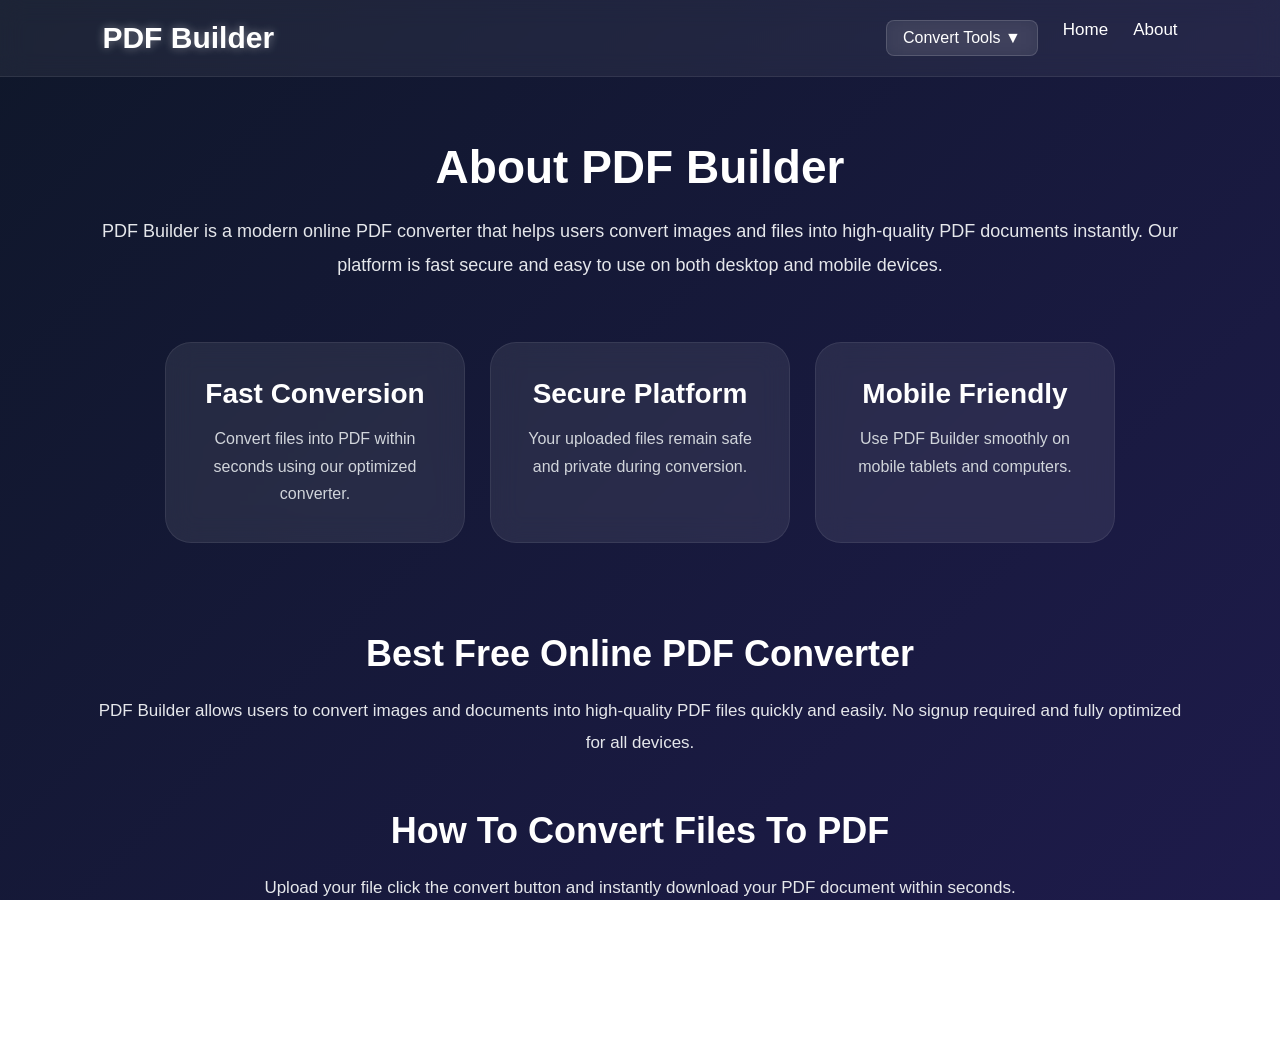
<file: about.html>
<!DOCTYPE html>
<html lang="en">

<head>

    <meta charset="UTF-8">
    <meta name="viewport" content="width=device-width, initial-scale=1.0">

    <title>About | PDF Builder</title>

    <meta name="description"
        content="Learn more about PDF Builder. Free online PDF converter tool for converting images and files into PDF instantly.">

    <meta name="keywords"
        content="About PDF Builder, Free PDF Converter, PDF Tool Online, Image to PDF">
    <link rel="icon" type="image/png" href="icon.png">
    <link rel="stylesheet" href="style.css">

</head>

<body>
    <div class="cursor"></div>

    <header>

        <div class="logo">
            PDF Builder
        </div>

        <nav>
            <div class="dropdown">
                <button class="dropbtn" id="toolsDropdownBtn">Convert Tools ▼</button>
                <div class="dropdown-content">
                    <a href="index.html#pdf" id="tool-pdf">File to PDF</a>
                    <a href="index.html#jpg-png" id="tool-jpg-png">JPG to PNG</a>
                    <a href="index.html#png-jpg" id="tool-png-jpg">PNG to JPG</a>
                </div>
            </div>
            <a href="index.html">Home</a>
            <a href="about.html">About</a>
        </nav>

    </header>

    <section class="about-page">

        <div class="about-container">

            <h1 class="glow-text">
                About PDF Builder
            </h1>

            <p class="about-text">
                PDF Builder is a modern online PDF converter that helps users convert images and files into high-quality PDF documents instantly.
                Our platform is fast secure and easy to use on both desktop and mobile devices.
            </p>

            <div class="about-grid">

                <div class="about-card">

                    <h2>
                        Fast Conversion
                    </h2>

                    <p>
                        Convert files into PDF within seconds using our optimized converter.
                    </p>

                </div>

                <div class="about-card">

                    <h2>
                        Secure Platform
                    </h2>

                    <p>
                        Your uploaded files remain safe and private during conversion.
                    </p>

                </div>

                <div class="about-card">

                    <h2>
                        Mobile Friendly
                    </h2>

                    <p>
                        Use PDF Builder smoothly on mobile tablets and computers.
                    </p>

                </div>

            </div>

            <div class="seo-content">

                <h2>
                    Best Free Online PDF Converter
                </h2>

                <p>
                    PDF Builder allows users to convert images and documents into high-quality PDF files quickly and easily.
                    No signup required and fully optimized for all devices.
                </p>

                <h2>
                    How To Convert Files To PDF
                </h2>

                <p>
                    Upload your file click the convert button and instantly download your PDF document within seconds.
                </p>

            </div>

        </div>
        

    </section>
      <script src="script.js"></script>
</body>

</html>
</file>
<file: style.css>
* {
    margin: 0;
    padding: 0;
    box-sizing: border-box;
}

body {
    font-family: Arial, sans-serif;
    min-height: 100vh;
    color: white;
    overflow-x: hidden;
}

body::before {
    content: "";
    position: fixed;
    top: 0;
    left: 0;
    width: 100%;
    height: 100%;
    z-index: -1;
    background: linear-gradient(135deg,
            #0f172a,
            #1e1b4b,
            #312e81,
            #4338ca);
    background-size: 300% 300%;
    animation: gradientMove 15s ease infinite;
    will-change: background-position;
}

@keyframes gradientMove {

    0% {
        background-position: 0% 50%;
    }

    50% {
        background-position: 100% 50%;
    }

    100% {
        background-position: 0% 50%;
    }
}

header {
    width: 100%;
    padding: 20px 8%;
    display: flex;
    justify-content: space-between;
    align-items: center;

    position: fixed;
    top: 0;
    z-index: 1000;

    background: rgba(255, 255, 255, 0.06);

    backdrop-filter: blur(12px);

    border-bottom: 1px solid rgba(255, 255, 255, 0.08);
}

.logo {
    font-size: 30px;
    font-weight: bold;

    color: white;

    text-shadow:
        0 0 10px rgba(255, 255, 255, 0.4);
}

nav {
    display: flex;
    gap: 25px;
}

nav a {
    text-decoration: none;
    color: white;
    font-size: 17px;
    transition: 0.3s;
}

nav a:hover {
    color: #c4b5fd;
}

/* Dropdown Menu Styles */
.dropdown {
    position: relative;
    display: inline-block;
    align-self: center;
}

.dropbtn {
    background: rgba(255, 255, 255, 0.08);
    border: 1px solid rgba(255, 255, 255, 0.15);
    color: white;
    padding: 8px 16px;
    font-size: 16px;
    font-weight: 500;
    border-radius: 8px;
    cursor: pointer;
    transition: all 0.3s ease;
    backdrop-filter: blur(10px);
}

.dropbtn:hover {
    background: rgba(255, 255, 255, 0.15);
    border-color: #a78bfa;
    transform: translateY(0);
    box-shadow: 0 0 15px rgba(167, 139, 250, 0.3);
}

.dropdown-content {
    display: none;
    position: absolute;
    right: 0;
    top: 100%;
    margin-top: 8px;
    background: rgba(30, 27, 75, 0.85);
    backdrop-filter: blur(20px);
    min-width: 160px;
    border-radius: 12px;
    border: 1px solid rgba(255, 255, 255, 0.1);
    box-shadow: 0 10px 30px rgba(0, 0, 0, 0.4);
    z-index: 1000;
    overflow: hidden;
}

.dropdown:hover .dropdown-content {
    display: block;
}

.dropdown-content a {
    color: #e5e7eb;
    padding: 12px 16px;
    text-decoration: none;
    display: block;
    font-size: 15px;
    transition: all 0.2s ease;
    text-align: left;
}

.dropdown-content a:hover {
    background: rgba(139, 92, 246, 0.25);
    color: #c4b5fd;
    padding-left: 20px;
}

.hero-section {
    min-height: 100vh;

    display: flex;
    justify-content: center;
    align-items: center;

    padding: 120px 20px 50px;
}

.container {
    width: 90%;
    max-width: 560px;

    padding: 50px;

    border-radius: 28px;

    text-align: center;

    background: rgba(255, 255, 255, 0.08);

    backdrop-filter: blur(15px);

    border: 1px solid rgba(255, 255, 255, 0.1);

    box-shadow:
        0 20px 50px rgba(0, 0, 0, 0.3);
}

.glow-text {
    font-size: 46px;
    margin-bottom: 15px;

    animation: glow 2s infinite alternate;
}

@keyframes glow {

    from {
        text-shadow:
            0 0 10px #ffffff;
    }

    to {
        text-shadow:
            0 0 20px #8b5cf6,
            0 0 40px #6366f1;
    }
}

.subtitle {
    font-size: 18px;
    margin-bottom: 30px;
    color: #e5e7eb;
}

.drop-area {
    border: 2px dashed rgba(255, 255, 255, 0.3);

    border-radius: 22px;

    padding: 60px 20px;

    cursor: pointer;

    transition: 0.3s;

    background: rgba(255, 255, 255, 0.05);

    margin-bottom: 30px;
}

.drop-area:hover,
.drop-area.dragover {

    transform: scale(1.02);

    background: rgba(255, 255, 255, 0.1);

    border-color: #a78bfa;
}

.drop-area p {
    font-size: 24px;
    font-weight: bold;
    margin-bottom: 10px;
}

.drop-area span {
    color: #d1d5db;
    font-size: 15px;
}

button {
    padding: 15px 38px;

    border: none;

    border-radius: 14px;

    background: linear-gradient(135deg,
            #7c3aed,
            #4338ca);

    color: white;

    font-size: 17px;

    font-weight: bold;

    cursor: pointer;

    transition: 0.3s;
}

button:hover {

    transform: translateY(-4px);

    box-shadow:
        0 10px 25px rgba(99, 102, 241, 0.4);
}

button:disabled {
    background: gray;
    cursor: not-allowed;
}

.popup {
    position: fixed;

    inset: 0;

    display: flex;
    justify-content: center;
    align-items: center;

    background: rgba(0, 0, 0, 0.6);
}

.popup.hidden {
    display: none;
}

.popup-content {
    background: #1e1b4b;

    padding: 35px;

    border-radius: 24px;

    min-width: 320px;

    text-align: center;

    border: 1px solid rgba(255, 255, 255, 0.1);
}

.popup-content p {
    margin-bottom: 20px;
    font-size: 18px;
}

.about-page {
    min-height: 100vh;

    display: flex;
    justify-content: center;

    padding: 140px 20px 100px;
}

.about-container {
    width: 90%;
    max-width: 1100px;

    text-align: center;
}

.about-text {
    margin-top: 20px;

    font-size: 18px;

    line-height: 1.9;

    color: #e5e7eb;
}

.about-grid {
    display: flex;

    gap: 25px;

    flex-wrap: wrap;

    justify-content: center;

    margin-top: 60px;
}

.about-card {
    width: 300px;

    padding: 35px;

    border-radius: 26px;

    background: rgba(255, 255, 255, 0.08);

    backdrop-filter: blur(14px);

    transition: 0.3s;

    border: 1px solid rgba(255, 255, 255, 0.08);
}

.about-card:hover {

    transform: translateY(-10px);

    box-shadow:
        0 15px 35px rgba(99, 102, 241, 0.25);
}

.about-card h2 {
    font-size: 28px;
    margin-bottom: 15px;
}

.about-card p {
    line-height: 1.7;
    color: #d1d5db;
}

.seo-content {
    margin-top: 90px;
}

.seo-content h2 {
    font-size: 36px;
    margin-bottom: 20px;
}

.seo-content p {
    font-size: 17px;

    line-height: 1.9;

    margin-bottom: 50px;

    color: #e5e7eb;
}

@media (max-width: 768px) {

    header {
        flex-direction: column;
        gap: 15px;
    }

    nav {
        gap: 15px;
    }

    .glow-text {
        font-size: 34px;
    }

    .container {
        padding: 35px;
    }

    .about-card {
        width: 100%;
    }
}
.footer {
    width: 100%;

    margin-top: 100px;

    padding: 70px 20px 35px;

    background: #00000040;

    border-top: 1px solid rgba(255, 255, 255, 0.08);

    box-shadow:
        0 -5px 30px rgba(0, 0, 0, 0.4);
}

.footer-content {
    max-width: 1000px;

    margin: auto;

    text-align: center;
}

.footer-content h2 {
    font-size: 34px;

    margin-bottom: 18px;

    color: white;

    letter-spacing: 1px;

    text-shadow:
        0 0 15px rgba(139, 92, 246, 0.4);
}

.footer-content p {
    color: #bdbdbd;

    line-height: 1.8;

    font-size: 16px;

    max-width: 700px;

    margin: auto;
}

.footer-links {
    margin: 35px 0;

    display: flex;

    justify-content: center;

    gap: 30px;

    flex-wrap: wrap;
}

.footer-links a {
    text-decoration: none;

    color: #f3f3f3;

    font-size: 16px;

    transition: 0.3s;

    position: relative;
}

.footer-links a:hover {
    color: #a78bfa;
}

.footer-links a::after {
    content: "";

    position: absolute;

    width: 0%;

    height: 2px;

    left: 0;

    bottom: -5px;

    background: #8b5cf6;

    transition: 0.3s;
}

.footer-links a:hover::after {
    width: 100%;
}

.copyright {
    margin-top: 30px;

    font-size: 14px;

    color: #8f8f8f;
}

.cursor {
    width: 350px;
    height: 350px;
    background: radial-gradient(circle, rgba(139, 92, 246, 0.18) 0%, rgba(99, 102, 241, 0) 70%);
    position: fixed;
    top: 0;
    left: 0;
    pointer-events: none;
    z-index: -1;
    transform: translate3d(-999px, -999px, 0);
    will-change: transform;
}
</file>
